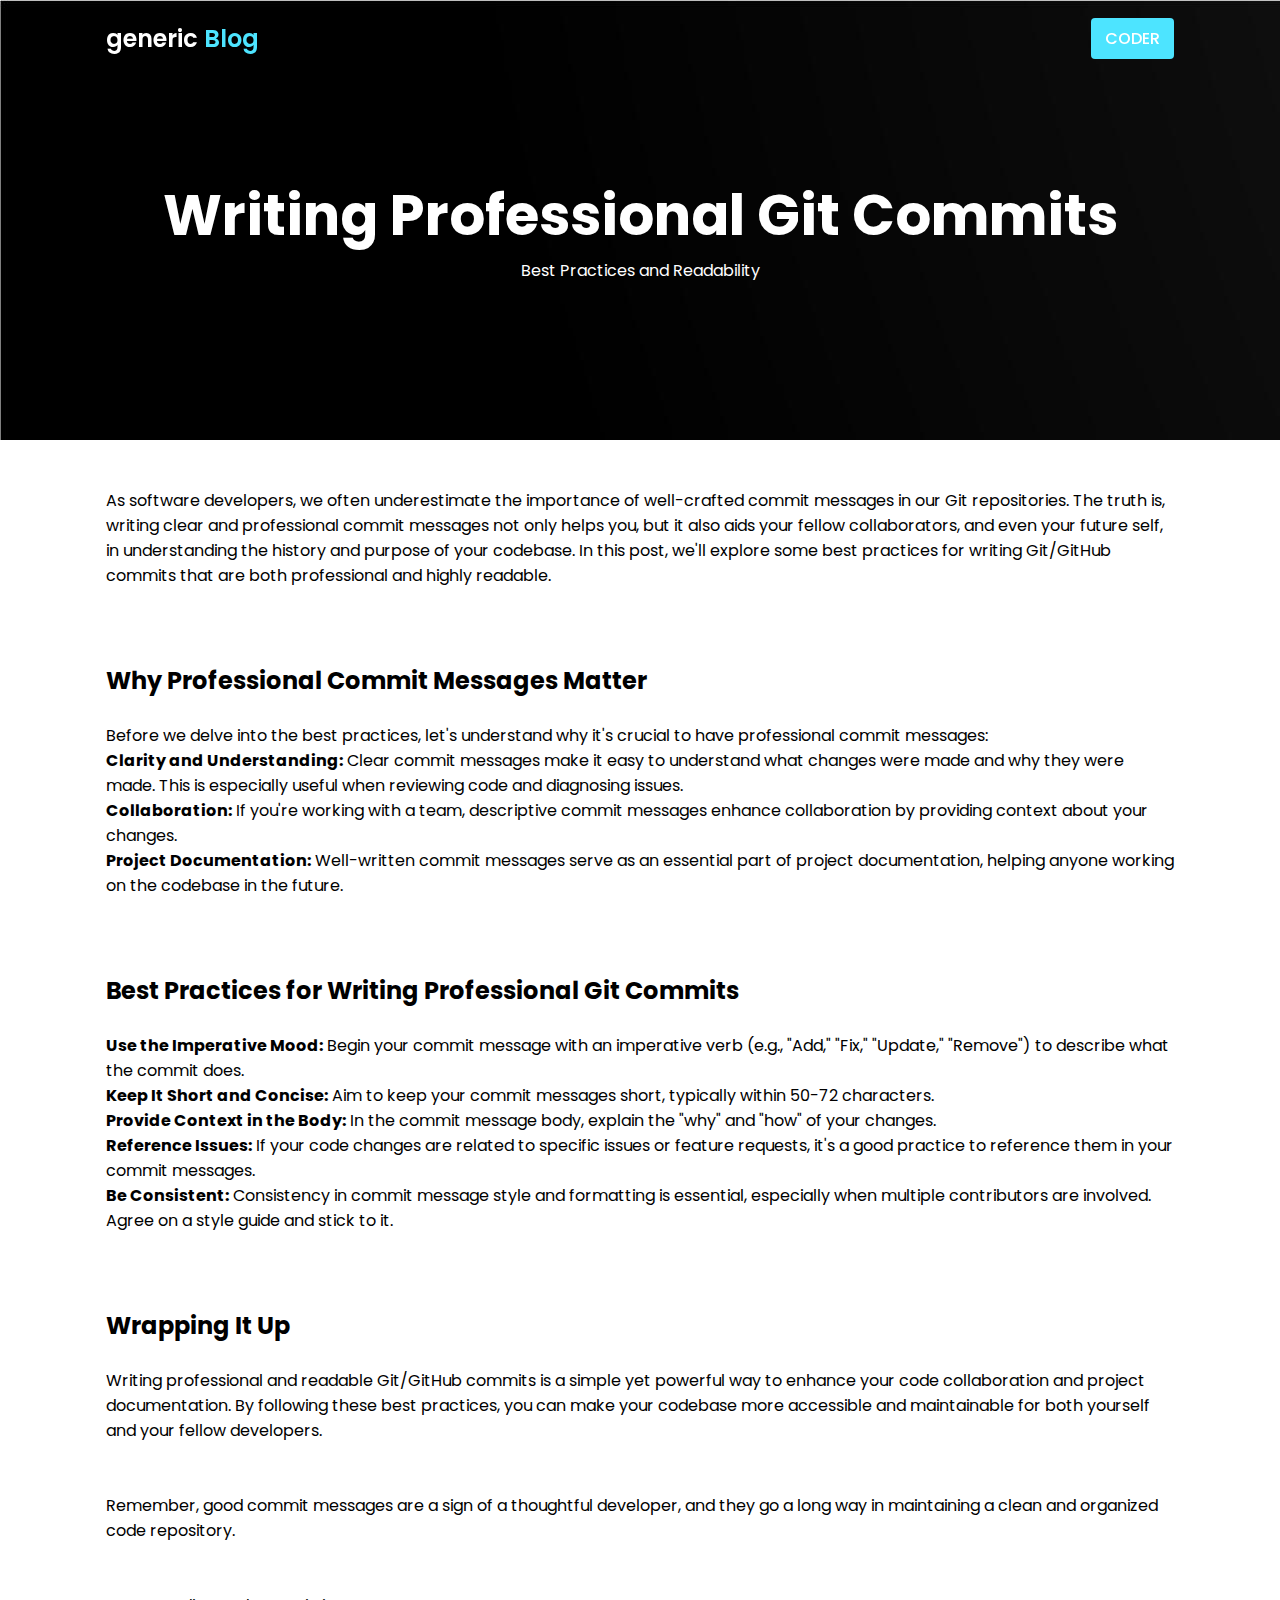
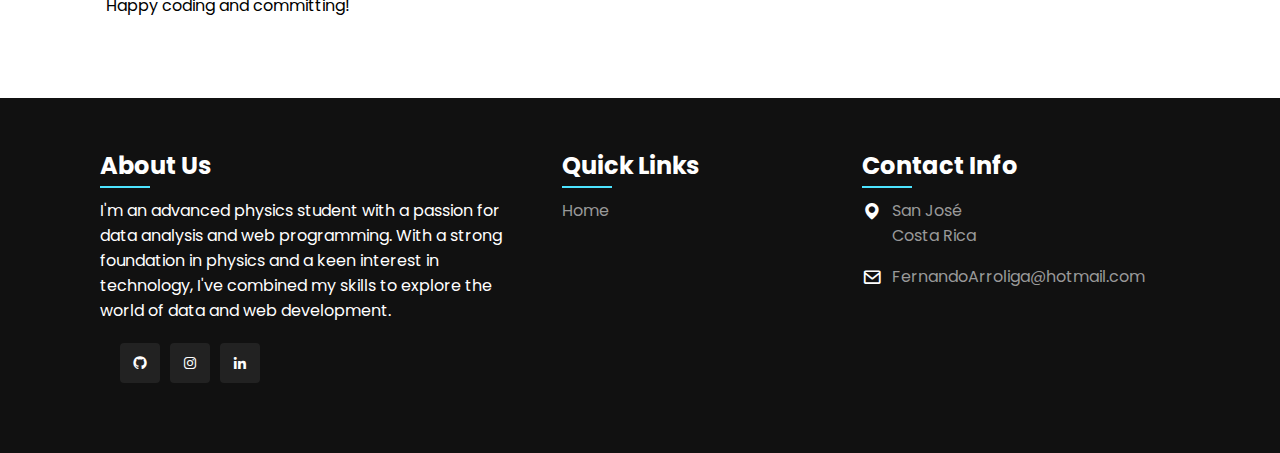
<file: posts/Programming/commits.html>
<!DOCTYPE html>
<html lang="en">

<head>
  <meta charset="UTF-8">
  <meta http-equiv="X-UA-Compatible" content="IE=edge">
  <meta name="viewport" content="width=device-width, initial-scale=1.0">
  <title>Writing Commits</title>
  <!-- Box-icon -->
  <link href='https://unpkg.com/boxicons@2.1.4/css/boxicons.min.css' rel='stylesheet'>
  <link rel="stylesheet" href="commits.css">
</head>

<body>

  <header>
    <div class="nav container">
      <a href="commits.html" class="logo">generic <span>Blog</span></a>
      <a href="#home" class="login">CODER</a>
    </div>
  </header>

  <section class="home" id="home">
    <div class="home-text container">
      <h2 class="home-title">Writing Professional Git Commits</h2>
      <span class="home-subtitle">Best Practices and Readability</span>
    </div>
  </section>

  <!-- Content Section -->
  <section class="about container" id="about">
    <div class="container">
      <!-- content -->
      <p>
        As software developers, we often underestimate the importance of well-crafted commit 
        messages in our Git repositories. The truth is, writing clear and professional commit 
        messages not only helps you, but it also aids your fellow collaborators, and even 
        your future self, in understanding the history and purpose of your codebase. 
        In this post, we'll explore some best practices for writing Git/GitHub commits that are 
        both professional and highly readable.
      </p>

      <br>
      <br>
      <br>

      <h2>Why Professional Commit Messages Matter</h2>
      <br>
      <p>
        Before we delve into the best practices, let's 
        understand why it's crucial to have professional commit messages:
        <br>
        <ul>
          <li><strong>Clarity and Understanding:</strong>  Clear commit messages make it easy to understand what changes were made and why they were made. This is especially useful when reviewing code and diagnosing issues.</li>
          <li><strong>Collaboration:</strong>  If you're working with a team, descriptive commit messages enhance collaboration by providing context about your changes.</li>
          <li><strong>Project Documentation:</strong>  Well-written commit messages serve as an essential part of project documentation, helping anyone working on the codebase in the future.</li>
        </ul>
      </p>

      <br>
      <br>
      <br>

      <h2>Best Practices for Writing Professional Git Commits</h2>
      <br>
      <p>
        <ul>
          <li><strong>Use the Imperative Mood:</strong> Begin your commit message with an imperative verb (e.g., "Add," "Fix," "Update," "Remove") to describe what the commit does.</li>
          <li><strong>Keep It Short and Concise:</strong> Aim to keep your commit messages short, typically within 50-72 characters.</li>
          <li><strong>Provide Context in the Body:</strong> In the commit message body, explain the "why" and "how" of your changes.</li>
          <li><strong>Reference Issues:</strong> If your code changes are related to specific issues or feature requests, it's a good practice to reference them in your commit messages.</li>
          <li><strong>Be Consistent:</strong> Consistency in commit message style and formatting is essential, especially when multiple contributors are involved. Agree on a style guide and stick to it.</li>
      </ul>  
      </p>

      <br>
      <br>
      <br>

      <h2>Wrapping It Up</h2>
      <br>
      <p>
        Writing professional and readable Git/GitHub commits is a simple yet powerful way to 
        enhance your code collaboration and project documentation. By following these best 
        practices, you can make your codebase more accessible and maintainable for both yourself 
        and your fellow developers.
      </p>

      <br>
      <br>

      <p>
        Remember, good commit messages are a sign of a thoughtful developer, and they go a 
        long way in maintaining a clean and organized code repository.
      </p>

      <br>
      <br>

      <p>
        Happy coding and committing!
      </p>

    </div>
  </section>


  <footer>
    <div class="footer-container">
      <div class="sec aboutus">
        <h2>About Us</h2>
        <p>
          I'm an advanced physics student with a passion for data analysis and web programming.
          With a strong foundation in physics and a keen interest in technology, I've
          combined my skills to explore the world of data and web development.
        </p>
        <ul class="sci">
          <li><a href="https://github.com/FernandoArroliga" target="_blank"><i class="bx bxl-github"></i></a>
          </li>
          <li><a href="https://www.instagram.com/devstoriess/#" target="_blank"><i class="bx bxl-instagram"></i></a>
          </li>
          <li><a href="https://www.linkedin.com/in/fernando-arroliga-460073284" target="_blank"><i
                class="bx bxl-linkedin"></i></a></li>
        </ul>
      </div>
      <div class="sec quicklinks">
        <h2>Quick Links</h2>
        <ul>
          <li><a href="#home">Home</a></li>
        </ul>
      </div>
      <div class="sec contactBx">
        <h2>Contact Info</h2>
        <ul class="info">
          <li>
            <span><i class='bx bxs-map'></i></span>
            <span>San José <br> Costa Rica</span>
          </li>
          <li>
            <span><i class='bx bx-envelope'></i></span>
            <p><a href="#" class="email">FernandoArroliga@hotmail.com</a></p>
          </li>
        </ul>
      </div>
    </div>
  </footer>

  <script src="https://cdnjs.cloudflare.com/ajax/libs/jquery/3.6.1/jquery.min.js"
    integrity="sha512-aVKKRRi/Q/YV+4mjoKBsE4x3H+BkegoM/em46NNlCqNTmUYADjBbeNefNxYV7giUp0VxICtqdrbqU7iVaeZNXA=="
    crossorigin="anonymous" referrerpolicy="no-referrer"></script>
  <script>

    let header = document.querySelector("header");

    window.addEventListener("scroll", () => {
      header.classList.toggle("shadow", window.scrollY > 0)
    })

  </script>
</body>

</html>
</file>
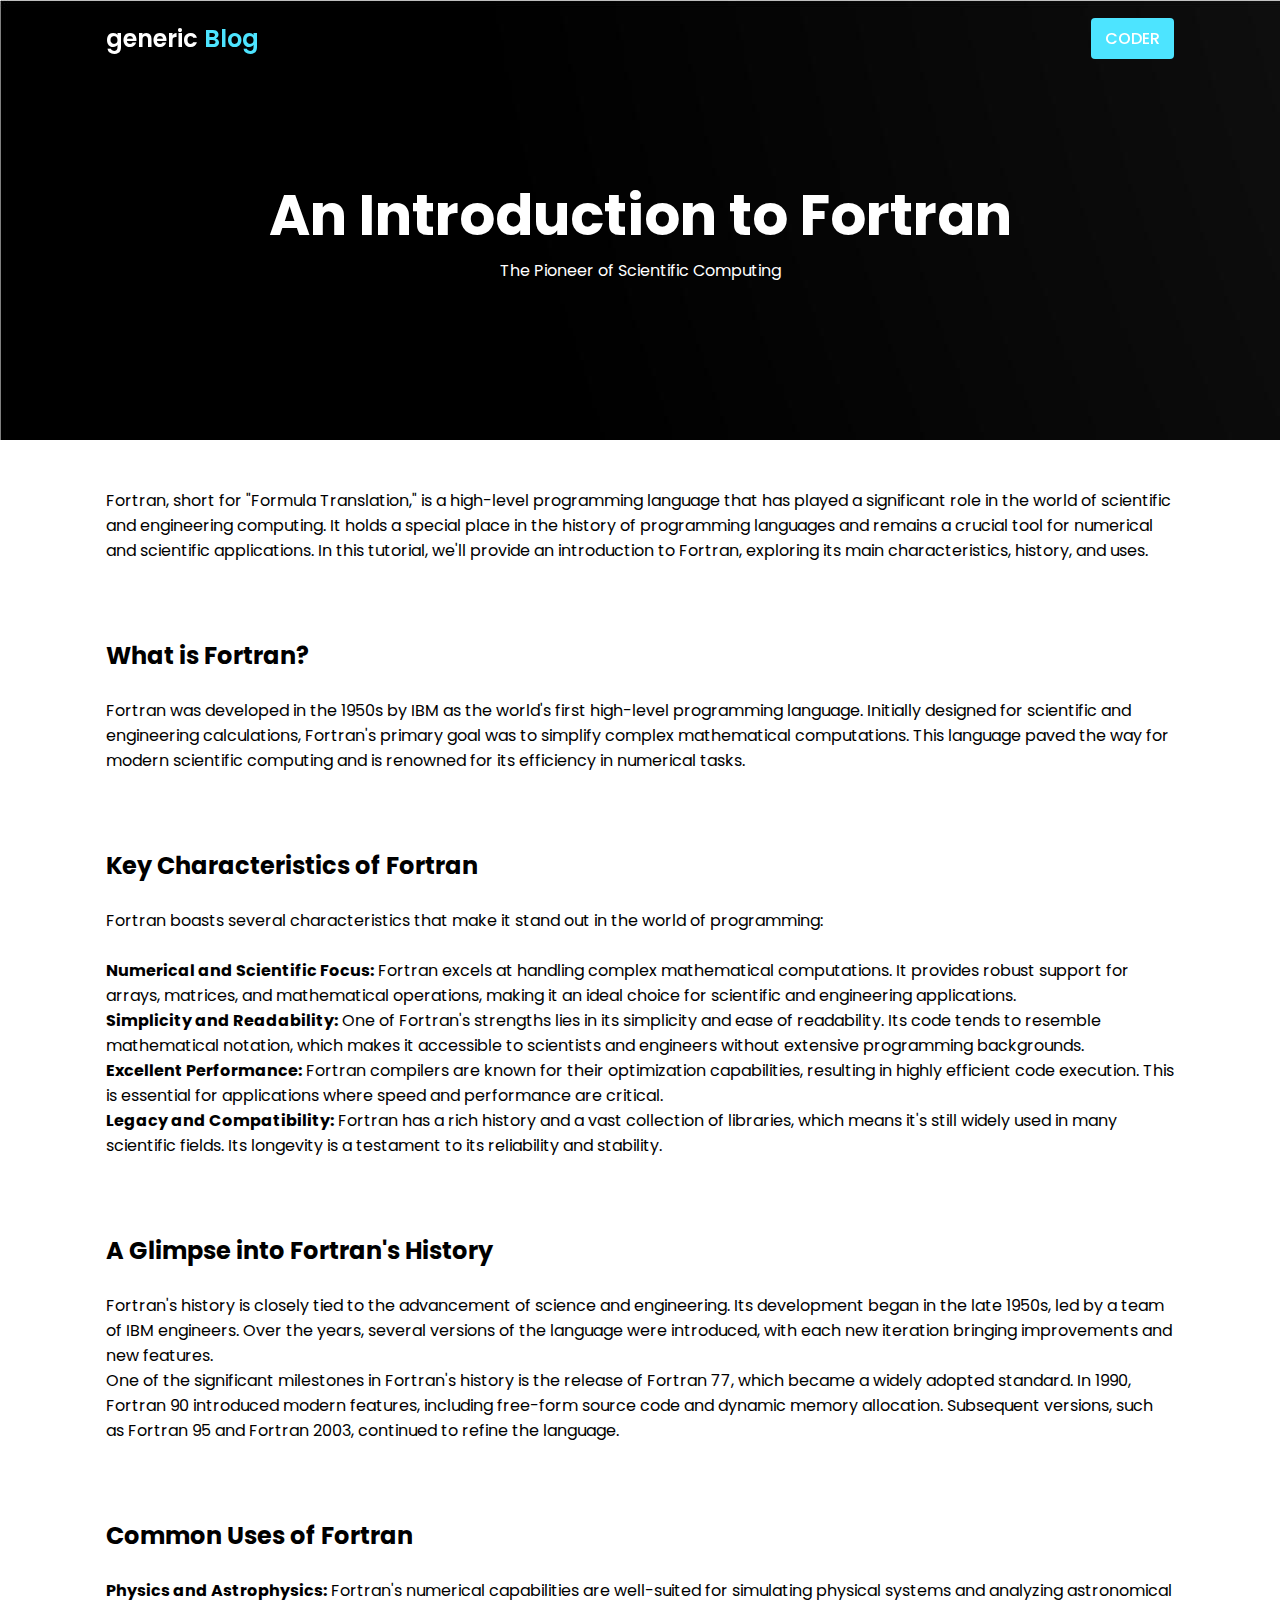
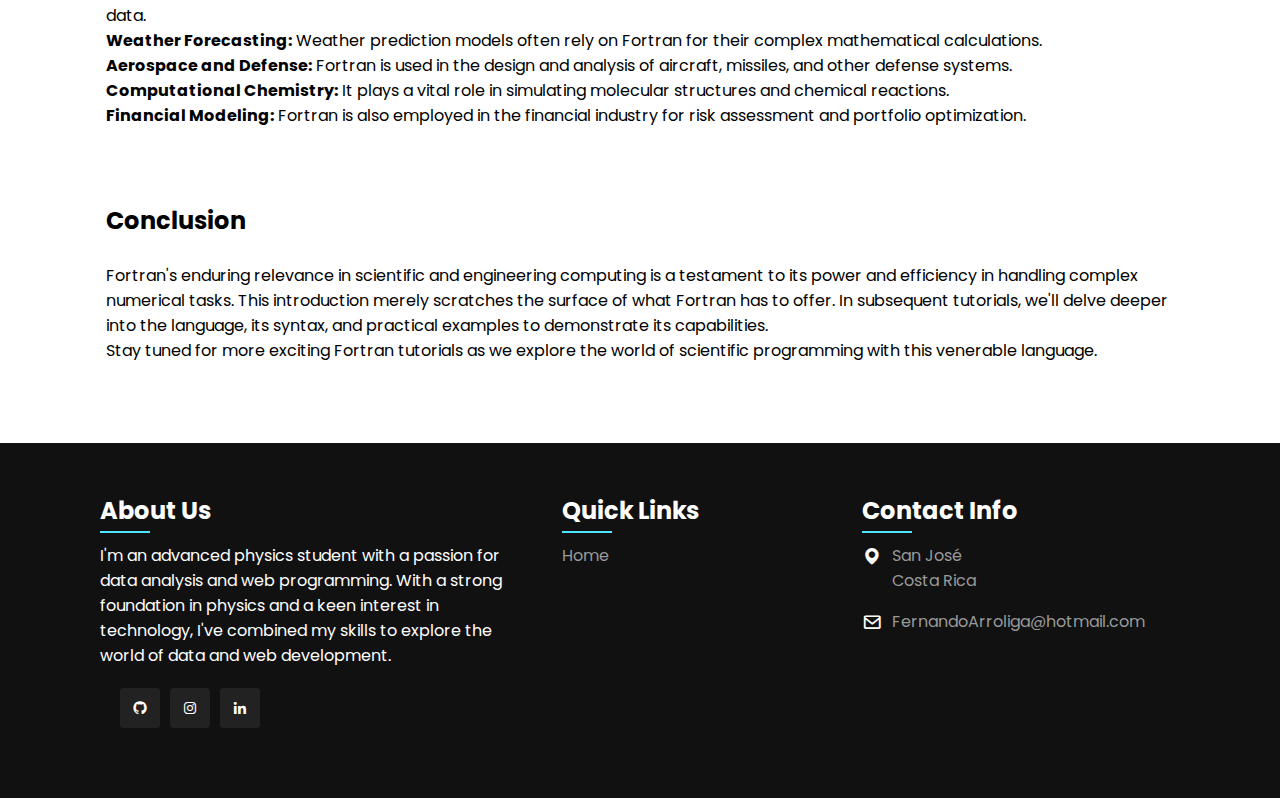
<file: posts/Programming/fortran_intro.html>
<!DOCTYPE html>
<html lang="en">

<head>

  <!-- Meta Information -->
  <meta charset="UTF-8">
  <meta http-equiv="X-UA-Compatible" content="IE=edge">
  <meta name="viewport" content="width=device-width, initial-scale=1.0">

  <!-- Title of the Page -->
  <title>Fortran Introduction</title>

  <!-- Box-icon -->
  <link href='https://unpkg.com/boxicons@2.1.4/css/boxicons.min.css' rel='stylesheet'>
  
  <!-- Css Styles Link -->
  <link rel="stylesheet" href="fortran_intro.css">

</head>

<body>

  <header>
    <div class="nav container">
      <a href="fortran_intro.html" class="logo">generic <span>Blog</span></a>
      <a href="#home" class="login">CODER</a>
    </div>
  </header>

  <section class="home" id="home">
    <div class="home-text container">
      <h2 class="home-title">An Introduction to Fortran</h2>
      <span class="home-subtitle">The Pioneer of Scientific Computing</span>
    </div>
  </section>

  <!-- Post Content -->
  <section class="about container" id="about">
    <div class="container">
      <!-- content -->
      <p>
        Fortran, short for "Formula Translation," is a high-level programming language 
        that has played a significant role in the world of scientific and engineering computing. 
        It holds a special place in the history of programming languages and remains a crucial 
        tool for numerical and scientific applications. In this tutorial, we'll provide an 
        introduction to Fortran, exploring its main characteristics, history, and uses.
      </p>

      <br>
      <br>
      <br>

      <h2>What is Fortran?</h2>
      <br>
      <p>
        Fortran was developed in the 1950s by IBM as the world's first high-level 
        programming language. Initially designed for scientific and engineering 
        calculations, Fortran's primary goal was to simplify complex mathematical computations. 
        This language paved the way for modern scientific computing and is renowned for 
        its efficiency in numerical tasks.
      </p>

      <br>
      <br>
      <br>

      <h2>Key Characteristics of Fortran</h2>
      <br>
      <p>
        Fortran boasts several characteristics that make it stand out in the world of programming:
      </p>
      <br>
      <p>
        <ul>
          <li><strong>Numerical and Scientific Focus:</strong> Fortran excels at handling complex mathematical computations. It provides robust support for arrays, matrices, and mathematical operations, making it an ideal choice for scientific and engineering applications.</li>
          <li><strong>Simplicity and Readability:</strong> One of Fortran's strengths lies in its simplicity and ease of readability. Its code tends to resemble mathematical notation, which makes it accessible to scientists and engineers without extensive programming backgrounds.</li>
          <li><strong>Excellent Performance:</strong> Fortran compilers are known for their optimization capabilities, resulting in highly efficient code execution. This is essential for applications where speed and performance are critical.</li>
          <li><strong>Legacy and Compatibility:</strong> Fortran has a rich history and a vast collection of libraries, which means it's still widely used in many scientific fields. Its longevity is a testament to its reliability and stability.</li>
        </ul>
  
      </p>

      <br>
      <br>
      <br>

      <h2>A Glimpse into Fortran's History</h2>
      <br>
      <p>
        Fortran's history is closely tied to the advancement of science and engineering. 
        Its development began in the late 1950s, led by a team of IBM engineers. Over the 
        years, several versions of the language were introduced, with each new iteration 
        bringing improvements and new features.
      </p>
      <p>
        One of the significant milestones in Fortran's history is the release of Fortran 77, which 
        became a widely adopted standard. In 1990, Fortran 90 introduced modern features, including 
        free-form source code and dynamic memory allocation. Subsequent versions, such as Fortran 
        95 and Fortran 2003, continued to refine the language.
      </p>

      <br>
      <br>
      <br>

      <h2>Common Uses of Fortran</h2>
      <br>
      <p>
        <ul>
          <li><strong>Physics and Astrophysics:</strong> Fortran's numerical capabilities are well-suited for simulating physical systems and analyzing astronomical data.</li>
          <li><strong>Weather Forecasting:</strong> Weather prediction models often rely on Fortran for their complex mathematical calculations.</li>
          <li><strong>Aerospace and Defense:</strong> Fortran is used in the design and analysis of aircraft, missiles, and other defense systems.</li>
          <li><strong>Computational Chemistry:</strong> It plays a vital role in simulating molecular structures and chemical reactions.</li>
          <li><strong>Financial Modeling:</strong> Fortran is also employed in the financial industry for risk assessment and portfolio optimization.</li>
        </ul>
      </p>

      <br>
      <br>
      <br>

      
      <h2>Conclusion</h2>
      <br>
      <p>
        Fortran's enduring relevance in scientific and engineering computing is a testament 
        to its power and efficiency in handling complex numerical tasks. This introduction merely 
        scratches the surface of what Fortran has to offer. In subsequent tutorials, we'll delve 
        deeper into the language, its syntax, and practical examples to demonstrate its capabilities.
      </p>
      <p>
        Stay tuned for more exciting Fortran tutorials as we explore the world of scientific 
        programming with this venerable language.
      </p>
      
    </div>
  </section>


  <footer>
    <div class="footer-container">
      <div class="sec aboutus">
        <h2>About Us</h2>
        <p>
          I'm an advanced physics student with a passion for data analysis and web programming.
          With a strong foundation in physics and a keen interest in technology, I've
          combined my skills to explore the world of data and web development.
        </p>
        <ul class="sci">
          <li><a href="https://github.com/FernandoArroliga" target="_blank"><i class="bx bxl-github"></i></a>
          </li>
          <li><a href="https://www.instagram.com/devstoriess/#" target="_blank"><i class="bx bxl-instagram"></i></a>
          </li>
          <li><a href="https://www.linkedin.com/in/fernando-arroliga-460073284" target="_blank"><i
                class="bx bxl-linkedin"></i></a></li>
        </ul>
      </div>
      <div class="sec quicklinks">
        <h2>Quick Links</h2>
        <ul>
          <li><a href="#home">Home</a></li>
        </ul>
      </div>
      <div class="sec contactBx">
        <h2>Contact Info</h2>
        <ul class="info">
          <li>
            <span><i class='bx bxs-map'></i></span>
            <span>San José <br> Costa Rica</span>
          </li>
          <li>
            <span><i class='bx bx-envelope'></i></span>
            <p><a href="#" class="email">FernandoArroliga@hotmail.com</a></p>
          </li>
        </ul>
      </div>
    </div>
  </footer>

  <script src="https://cdnjs.cloudflare.com/ajax/libs/jquery/3.6.1/jquery.min.js"
    integrity="sha512-aVKKRRi/Q/YV+4mjoKBsE4x3H+BkegoM/em46NNlCqNTmUYADjBbeNefNxYV7giUp0VxICtqdrbqU7iVaeZNXA=="
    crossorigin="anonymous" referrerpolicy="no-referrer"></script>
  <script>

    let header = document.querySelector("header");

    window.addEventListener("scroll", () => {
      header.classList.toggle("shadow", window.scrollY > 0)
    })

  </script>
</body>

</html>
</file>
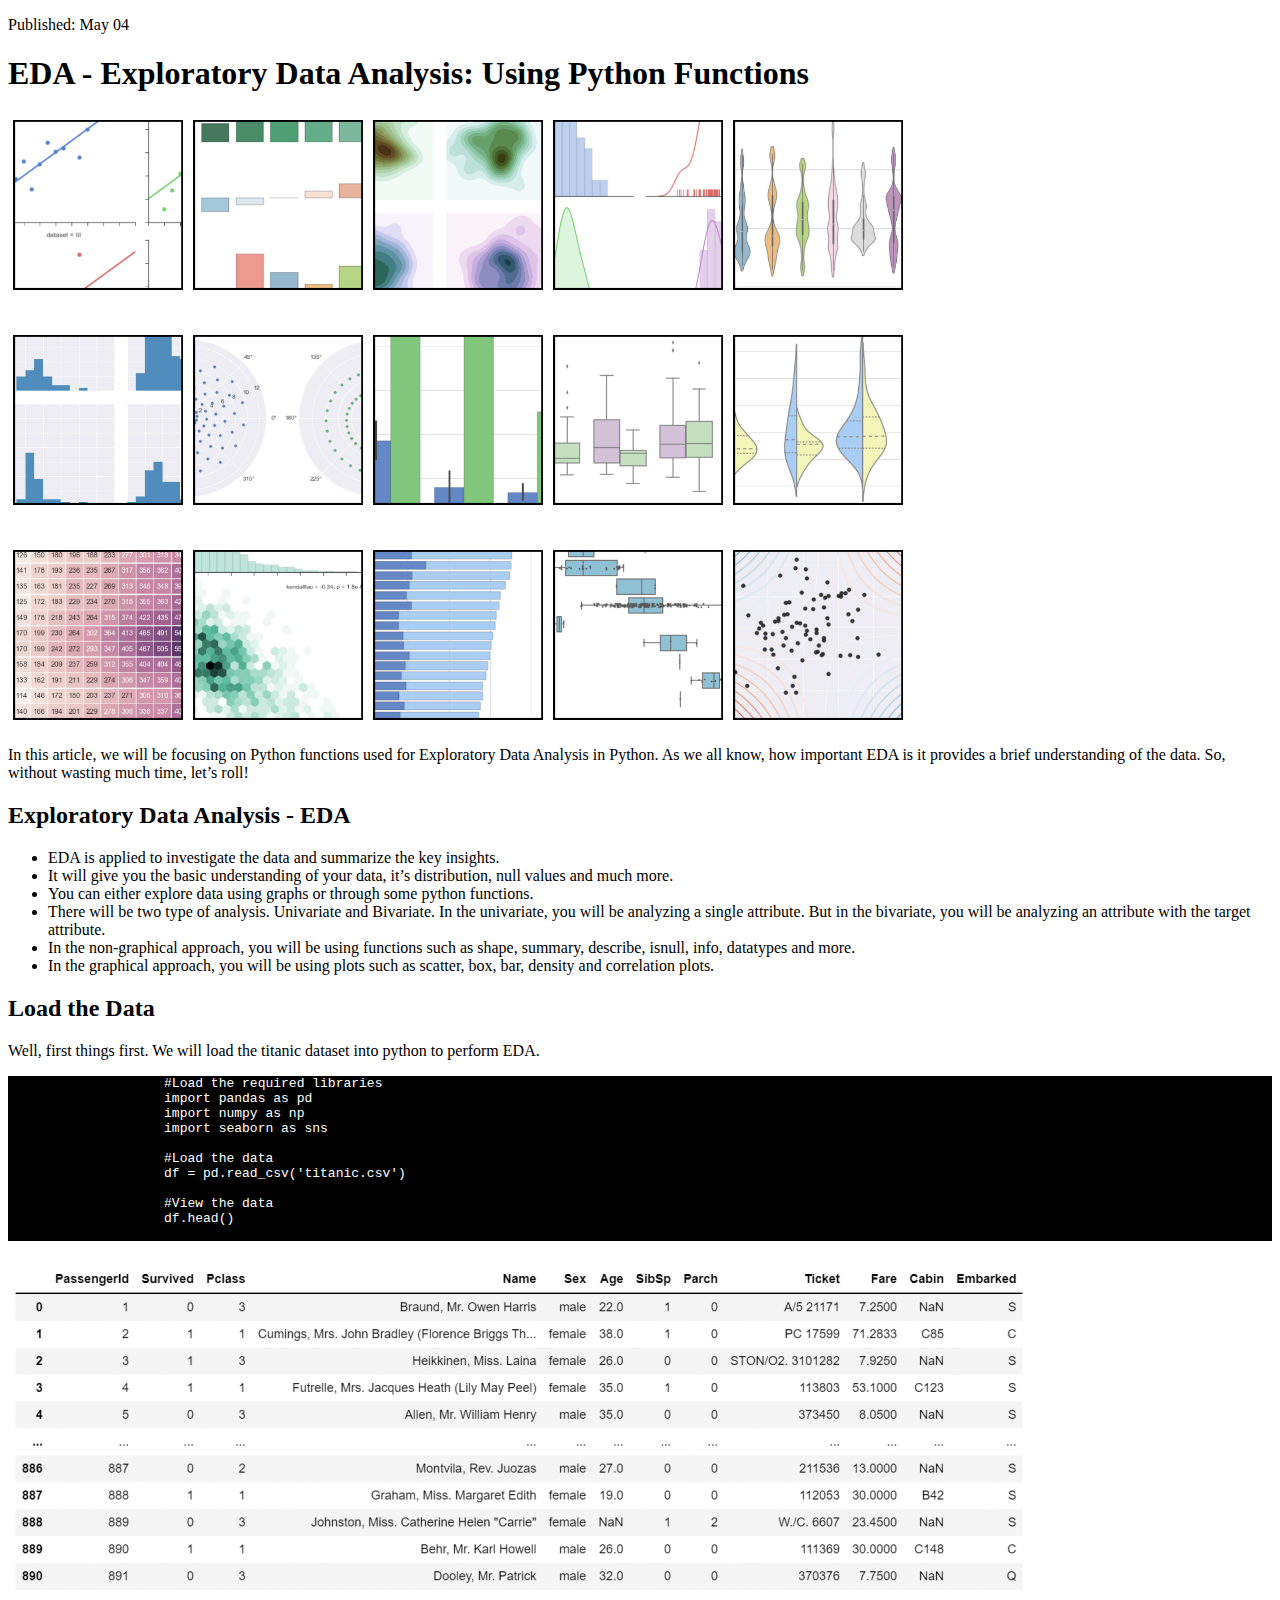
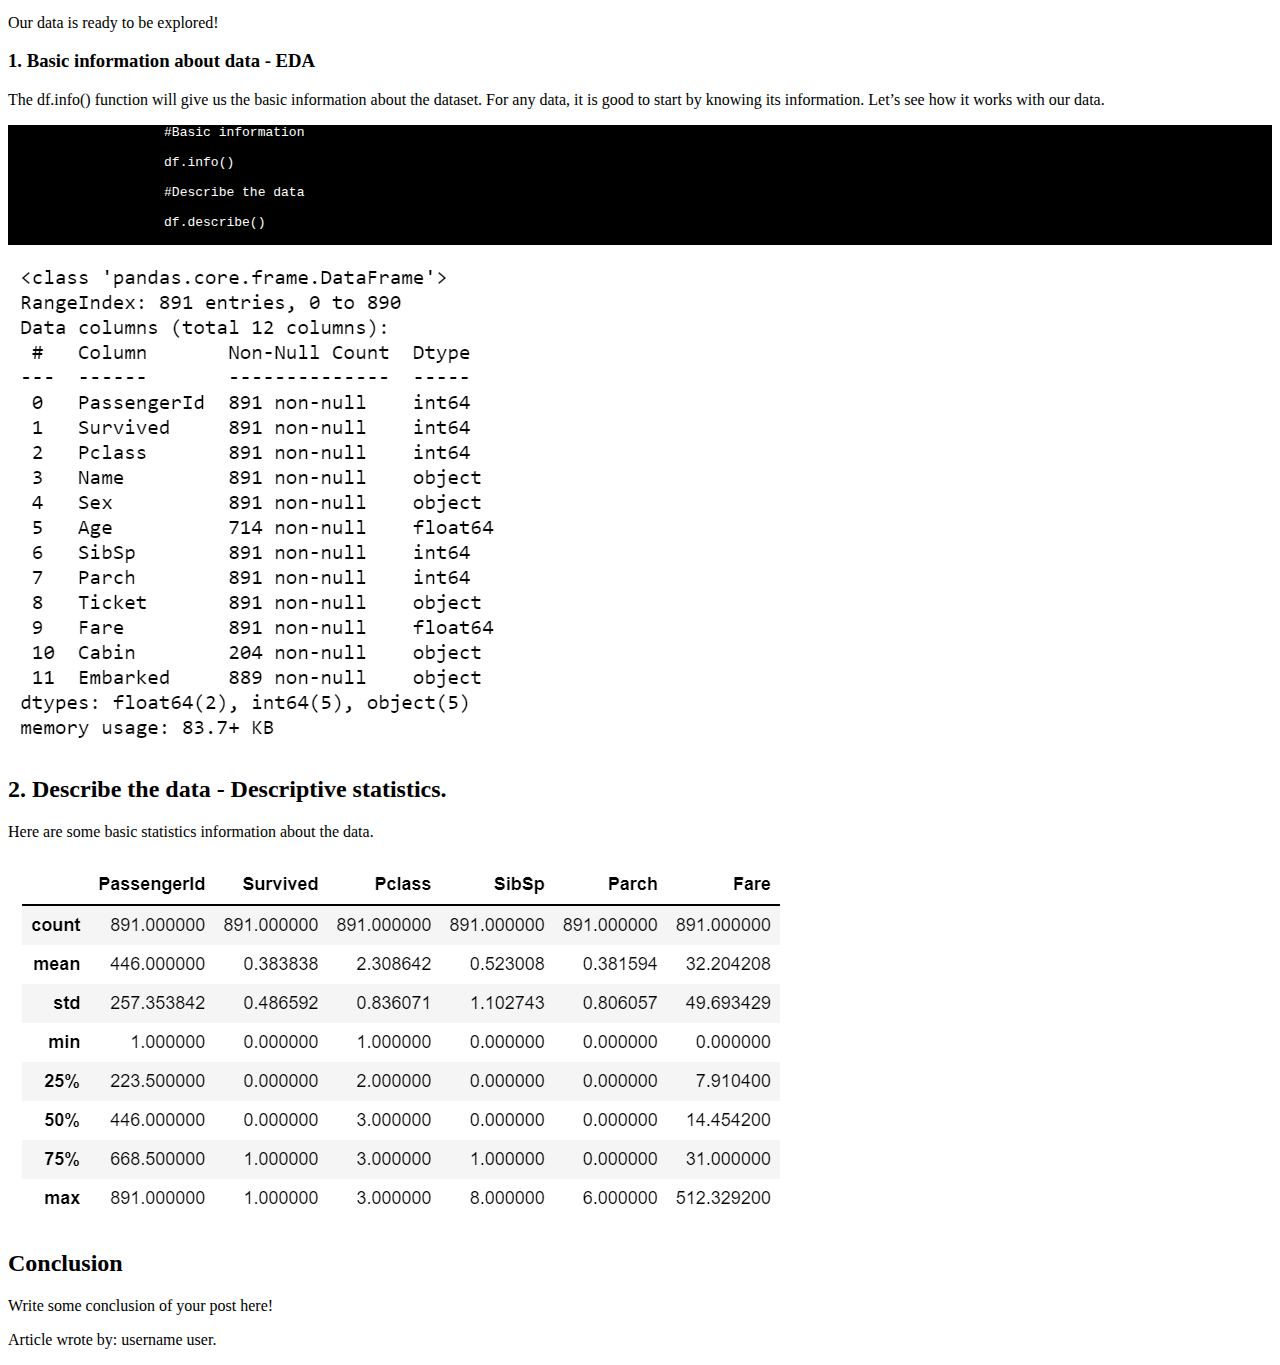
<file: src/posts/post_example02.html>
<!-- This is a template for a blog post -->

<!doctype html>
<html lang="en">

<head>
    <!-- Meta Information -->
    <meta charset="utf-8">
    <meta name="viewport" content="width=device-width, initial-scale=1">

    <!-- Bootstrap CSS -->
    <link href="https://cdn.jsdelivr.net/npm/bootstrap@5.0.2/dist/css/bootstrap.min.css" rel="stylesheet"
        integrity="sha384-EVSTQN3/azprG1Anm3QDgpJLIm9Nao0Yz1ztcQTwFspd3yD65VohhpuuCOmLASjC" crossorigin="anonymous">

    <!-- Title of the Page -->
    <title>EDA with Python Functions</title>

    <!-- Author: Fernando Arróliga -->
    <!-- Day of Creation: March 12, 2023 -->

    <!-- Css Styles -->

</head>

<body>

    <!-- Main Content -->
    <div class="container my-5">

        <!-- Day of Published -->
        <p>Published: May 04</p>

        <!-- Title of the Post -->
        <div class="container-fluid py-3">
            <h1>EDA - Exploratory Data Analysis: Using Python Functions</h1>
        </div>

        <!-- Main Image -->
        <div class="container-fluid">
            <img src="../images/EDA_python.png" alt="EDA Python" class="img-fluid">
        </div>

        <!-- Sumary -->
        <div class="container py-3">
            <p class="justify-content">
                In this article, we will be focusing on Python functions used for
                Exploratory Data Analysis in Python. As we all know, how important
                EDA is it provides a brief understanding of the data. So, without
                wasting much time, let’s roll!
        </div>

        <!-- Some Content Here -->
        <div class="container py-3">
            <h2>Exploratory Data Analysis - EDA</h2>

            <p class="justify-content">
            <ul>
                <li>EDA is applied to investigate the data and summarize the key insights.</li>
                <li>
                    It will give you the basic understanding of your data, it’s distribution, null values and much more.
                </li>
                <li>
                    You can either explore data using graphs or through some python functions.
                </li>
                <li>
                    There will be two type of analysis. Univariate and Bivariate. In the
                    univariate, you will be analyzing a single attribute. But in
                    the bivariate, you will be analyzing an attribute with the target attribute.
                </li>
                <li>
                    In the non-graphical approach, you will be using functions such as shape,
                    summary, describe, isnull, info, datatypes and more.
                </li>
                <li>
                    In the graphical approach, you will be using plots such as scatter,
                    box, bar, density and correlation plots.
                </li>
            </ul>
            </p>
        </div>

        <!-- Some Content Here -->
        <div class="container">
            <h2 class="justify-content">Load the Data</h2>

            <p>
                Well, first things first. We will load the titanic dataset into python to perform EDA.
            </p>

            <div class="container-fluid pt-5" style="background: black; color: #fff;">
                <pre>
                    #Load the required libraries
                    import pandas as pd
                    import numpy as np
                    import seaborn as sns

                    #Load the data
                    df = pd.read_csv('titanic.csv')

                    #View the data
                    df.head()
                </pre>
            </div>

            <img src="../images/python_code.png" alt="python code" class="img-fluid">
            <p class="justify-content pt-3">Our data is ready to be explored!</p>

        </div>

        <!-- Some Content Here -->
        <div class="container py-5">

            <h3 class="justify-content">1. Basic information about data - EDA</h3>
            <p class="justify-content pt-3">
                The df.info() function will give us the basic information about the 
                dataset. For any data, it is good to start by knowing its information. 
                Let’s see how it works with our data.
            </p>
            <!-- Python Code -->
            <div class="container-fluid pt-5" style="background: black; color: #fff;">
                <pre>
                    #Basic information

                    df.info()

                    #Describe the data

                    df.describe()
                </pre>
            </div>
            <!-- Image -->
            <div class="container">
                <div class="row">
                    <div class="col-2"></div>
                    <div class="col-8">
                        <img src="../images/EDA_info.png" alt="EDA info" class="img-fluid">
                    </div>
                    <div class="col-2"></div>
                </div>
            </div>

        </div>

        <!-- Some Content Here -->
        <div class="container py-5">

            <h2 class="justify-content pt-3">
               2. Describe the data - Descriptive statistics.
            </h2>
            <p class="justify-content pt-3">
                Here are some basic statistics information about the data.
            </p>
            <!-- Image -->
            <div class="container pt-2">
                <img src="../images/describe_data.png" alt="describe data using python" class="img-fluid">
            </div>

        </div>

        <!-- Conclusion -->
        <div class="container justify-content py-5">

            <h2 class="pt-2">Conclusion</h2>

            <p>
                Write some conclusion of your post here!
            </p>

        </div>

    </div>

    <!-- Footer Section -->
    <footer>
        <div class="container-fluid">
            <p>
                Article wrote by: username user.
            </p>
        </div>
    </footer>

    <!-- Bootstrap Bundle with Popper -->
    <script src="https://cdn.jsdelivr.net/npm/bootstrap@5.0.2/dist/js/bootstrap.bundle.min.js"
        integrity="sha384-MrcW6ZMFYlzcLA8Nl+NtUVF0sA7MsXsP1UyJoMp4YLEuNSfAP+JcXn/tWtIaxVXM"
        crossorigin="anonymous"></script>

</body>

</html>
</file>
<file: posts/Programming/commits.css>
/* Importing Google Fonts */
@import url('https://fonts.googleapis.com/css2?family=Lora&family=Montserrat&family=Open+Sans:wght@800&family=Playfair+Display:wght@500;600;700;800;900&family=Poppins:ital,wght@0,100;0,200;0,400;0,500;0,600;0,700;1,200;1,300;1,400;1,500;1,700&family=Quicksand:wght@400;500;600;700&display=swap');

* {
    font-family: 'Poppins', sans-serif;
    margin: 0;
    padding: 0;
    scroll-behavior: smooth;
    scroll-padding-top: 2rem;
    box-sizing: border-box;
}

/* root values */
:root {
    --container-color: #1a1e21;
    --second-color: rgba(77, 228, 255);
    --text-color: #172317;
    --bg-color: #fff;
}

::selection {
    color: var(--bg-color);
    background: var(--second-color);
}

a {
    text-decoration: none;
}

li {
    list-style: none;
}

img {
    width: 100%;
}

section {
    padding: 3rem 0 2rem;
}

.container {
    max-width: 1068px;
    margin: auto;
    width: 100%;
}

a {
    color: #fff;
}

/* Header */
header {
    position: fixed;
    top: 0;
    left: 0;
    width: 100%;
    z-index: 200;
}

header.shadow {
    background: var(--bg-color);
    box-shadow: 0 1px 4px hsl(0 4% 14% / 10%);
    transition: .5s;
}

header.shadow .logo {
    color: var(--text-color);
}

.nav {
    display: flex;
    align-items: center;
    justify-content: space-between;
    padding: 18px 0;
}

.logo {
    font-size: 1.5rem;
    font-weight: 600;
    color: var(--bg-color);
}

.logo span {
    color: var(--second-color);
}

.login {
    padding: 8px 14px;
    text-transform: uppercase;
    font-weight: 500;
    border-radius: 4px;
    background: var(--second-color);
    color: var(--bg-color);
}

.login:hover {
    background: hsl(199, 98%, 56%);
    transition: .5s;
}

.home {
    width: 100%;
    min-height: 440px;
    background: url("post03.jpg");
    display: grid;
    justify-content: center;
    align-items: center;
}

.home-text {
    color: var(--bg-color);
    text-align: center;
}

.home-title {
    font-size: 3.5rem;
}

.home-subtitle {
    font-size: 1rem;
    font-weight: 400;
}



/*
.about {
    position: relative;
    width: 100%;
    display: flex !important;
    justify-content: center;
    align-items: center;
}

.about .contentBx {
    max-width: 50%;
    width: 50%;
    text-align: left;
    padding-right: 40px;
}

.titleText {
    font-weight: 600;
    color: #111;
    font-size: 2rem;
    margin-bottom: 10px;
}

.title-text {
    color: #111;
    font-size: 1em;
}
*/

/* Footer */

footer {
    position: relative;
    width: 100%;
    height: auto;
    padding: 50px 100px;
    margin-top: 3rem;
    background: #111;
    display: flex;
    font-family: sans-serif;
    justify-content: space-between;
}

.footer-container {
    display: flex;
    justify-content: space-between;
    flex-wrap: wrap;
    flex-direction: row;
}

.footer-container .sec {
    margin-right: 30px;
}

.footer-container .sec.aboutus {
    width: 40%;
}

.footer-container h2 {
    position: relative;
    color: #fff;
    margin-bottom: 15px;
}

.footer-container h2::before {
    content: '';
    position: absolute;
    bottom: -5px;
    left: 0;
    width: 50px;
    height: 2px;
    background: rgb(77, 228, 255);
}

footer p {
    color: #fff;
}

.sci {
    margin: 20px;
    display: flex;
}

.sci li {
    list-style: none;
}

.sci li a {
    display: inline-block;
    width: 40px;
    height: 40px;
    background: #222;
    display: flex;
    justify-content: center;
    align-items: center;
    margin-right: 10px;
    text-decoration: none;
    border-radius: 4px;
    transition: .5s;
}

.sci li a:hover {
    background: rgb(77, 228, 255);
}

.sci i a .bx {
    color: #fff;
    font-size: 20px;
}

.quicklinks {
    position: relative;
    width: 25%;
}

.quicklinks ul li {
    list-style: none;
}

.quicklinks ul li a {
    color: #999;
    text-decoration: none;
    margin-bottom: 10px;
    display: inline-block;
    transition: .3s;
}

.quicklinks ul li a:hover {
    color: #fff;
}

.footer-container .contactBx {
    width: calc(35% - 60px);
    margin-right: 0 !important;
}

.contactBx .info {
    position: relative;
}

.contactBx .info li {
    display: flex !important;
    margin-bottom: 16px;
}

.contactBx .info li span:nth-child(1) {
    color: #fff;
    font-size: 20px;
    margin-right: 10px;
}

.contactBx .info li span {
    color: #999;
}

.contactBx .info li a {
    color: #999;
    text-decoration: none;
    transition: .5s;
}

.contactBx .info li a:hover {
    color: #fff;
}

/* Media Queries for Responsive Design */

@media (max-width: 1060px) {
    .container {
        margin: 0 auto;
        width: 95%;
    }

    .home-text {
        width: 100%
    }
}

@media (max-width: 768px) {
    .nav {
        padding: 10px 0;
    }

    section {
        padding: 2rem 0 !important;
    }

    .header-content {
        margin-top: 3rem !important;
    }

    .home {
        min-height: 380px;
    }

    .home-title {
        font-size: 3rem;
    }

    .header-title {
        font-size: 2rem;
    }

    .header-img {
        height: 370px;
    }

    .about {
        flex-direction: column;
    }

    .about .contentBx {
        min-width: 100%;
        width: 100%;
        text-align: center;
        padding-right: 0px;
    }

    .about .contentBx,
    .about .imgBx {
        min-width: 100%;
        width: 100%;
        padding-right: 0px;
        text-align: center;
    }

    .about .imgBx {
        min-height: 250px;
    }

    .btn2 {
        margin-bottom: 30px;
    }

    .post-header {
        height: 435px;
    }

    .post-header {
        margin-top: 9rem !important;
    }
}

@media (max-width: 570px) {
    .post-header {
        height: 390px;
    }

    .header-title {
        width: 100%;
    }

    .header-img {
        height: 340px;
    }
}

@media (max-width: 418px) {
    .home-title {
        font-size: 2rem;
    }

    .home-subtitle {
        font-size: 0.9rem;
    }

    .home {
        min-height: 300px;
    }

    .post-box {
        padding: 10px;
    }

    .header-title {
        font-size: 1.4rem;
    }

    .header-img {
        height: 240px;
    }

    .post-header {
        height: 335px;
    }

    .header-img {
        height: 340px;
    }
}

/* Footer Media Query */
@media (max-width: 991px) {
    footer {
        padding: 40px;
        font-size: 20px;
    }

    footer .footer-container {
        flex-direction: column;
    }

    footer .footer-container .sec {
        margin-right: 0;
        margin-bottom: 40px;
    }

    footer .footer-container .sec.aboutus {
        width: 100% !important;
    }

    footer .footer-container .quicklinks {
        width: 100%;
    }

    footer .footer-container .contactBx {
        width: 100%;
    }
}


@media (max-width: 417px) {
    footer .email {
        font-size: 12px;
    }

}
</file>
<file: posts/Programming/fortran_intro.css>
/* Importing Google Fonts */
@import url('https://fonts.googleapis.com/css2?family=Lora&family=Montserrat&family=Open+Sans:wght@800&family=Playfair+Display:wght@500;600;700;800;900&family=Poppins:ital,wght@0,100;0,200;0,400;0,500;0,600;0,700;1,200;1,300;1,400;1,500;1,700&family=Quicksand:wght@400;500;600;700&display=swap');

* {
    font-family: 'Poppins', sans-serif;
    margin: 0;
    padding: 0;
    scroll-behavior: smooth;
    scroll-padding-top: 2rem;
    box-sizing: border-box;
}

/* root values */
:root {
    --container-color: #1a1e21;
    --second-color: rgba(77, 228, 255);
    --text-color: #172317;
    --bg-color: #fff;
}

::selection {
    color: var(--bg-color);
    background: var(--second-color);
}

a {
    text-decoration: none;
}

li {
    list-style: none;
}

img {
    width: 100%;
}

section {
    padding: 3rem 0 2rem;
}

.container {
    max-width: 1068px;
    margin: auto;
    width: 100%;
}

a {
    color: #fff;
}

/* Header */
header {
    position: fixed;
    top: 0;
    left: 0;
    width: 100%;
    z-index: 200;
}

header.shadow {
    background: var(--bg-color);
    box-shadow: 0 1px 4px hsl(0 4% 14% / 10%);
    transition: .5s;
}

header.shadow .logo {
    color: var(--text-color);
}

.nav {
    display: flex;
    align-items: center;
    justify-content: space-between;
    padding: 18px 0;
}

.logo {
    font-size: 1.5rem;
    font-weight: 600;
    color: var(--bg-color);
}

.logo span {
    color: var(--second-color);
}

.login {
    padding: 8px 14px;
    text-transform: uppercase;
    font-weight: 500;
    border-radius: 4px;
    background: var(--second-color);
    color: var(--bg-color);
}

.login:hover {
    background: hsl(199, 98%, 56%);
    transition: .5s;
}

.home {
    width: 100%;
    min-height: 440px;
    background: url("post03.jpg");
    display: grid;
    justify-content: center;
    align-items: center;
}

.home-text {
    color: var(--bg-color);
    text-align: center;
}

.home-title {
    font-size: 3.5rem;
}

.home-subtitle {
    font-size: 1rem;
    font-weight: 400;
}

.about {
    position: relative;
    width: 100%;
    display: flex !important;
    justify-content: center;
    align-items: center;
}

.about .contentBx {
    max-width: 50%;
    width: 50%;
    text-align: left;
    padding-right: 40px;
}

.titleText {
    font-weight: 600;
    color: #111;
    font-size: 2rem;
    margin-bottom: 10px;
}

.title-text {
    color: #111;
    font-size: 1em;
}

/* Footer */

footer {
    position: relative;
    width: 100%;
    height: auto;
    padding: 50px 100px;
    margin-top: 3rem;
    background: #111;
    display: flex;
    font-family: sans-serif;
    justify-content: space-between;
}

.footer-container {
    display: flex;
    justify-content: space-between;
    flex-wrap: wrap;
    flex-direction: row;
}

.footer-container .sec {
    margin-right: 30px;
}

.footer-container .sec.aboutus {
    width: 40%;
}

.footer-container h2 {
    position: relative;
    color: #fff;
    margin-bottom: 15px;
}

.footer-container h2::before {
    content: '';
    position: absolute;
    bottom: -5px;
    left: 0;
    width: 50px;
    height: 2px;
    background: rgb(77, 228, 255);
}

footer p {
    color: #fff;
}

.sci {
    margin: 20px;
    display: flex;
}

.sci li {
    list-style: none;
}

.sci li a {
    display: inline-block;
    width: 40px;
    height: 40px;
    background: #222;
    display: flex;
    justify-content: center;
    align-items: center;
    margin-right: 10px;
    text-decoration: none;
    border-radius: 4px;
    transition: .5s;
}

.sci li a:hover {
    background: rgb(77, 228, 255);
}

.sci i a .bx {
    color: #fff;
    font-size: 20px;
}

.quicklinks {
    position: relative;
    width: 25%;
}

.quicklinks ul li {
    list-style: none;
}

.quicklinks ul li a {
    color: #999;
    text-decoration: none;
    margin-bottom: 10px;
    display: inline-block;
    transition: .3s;
}

.quicklinks ul li a:hover {
    color: #fff;
}

.footer-container .contactBx {
    width: calc(35% - 60px);
    margin-right: 0 !important;
}

.contactBx .info {
    position: relative;
}

.contactBx .info li {
    display: flex !important;
    margin-bottom: 16px;
}

.contactBx .info li span:nth-child(1) {
    color: #fff;
    font-size: 20px;
    margin-right: 10px;
}

.contactBx .info li span {
    color: #999;
}

.contactBx .info li a {
    color: #999;
    text-decoration: none;
    transition: .5s;
}

.contactBx .info li a:hover {
    color: #fff;
}

/* Media Queries for Responsive Design */

@media (max-width: 1060px) {
    .container {
        margin: 0 auto;
        width: 95%;
    }

    .home-text {
        width: 100%
    }
}

@media (max-width: 768px) {
    .nav {
        padding: 10px 0;
    }

    section {
        padding: 2rem 0 !important;
    }

    .header-content {
        margin-top: 3rem !important;
    }

    .home {
        min-height: 380px;
    }

    .home-title {
        font-size: 3rem;
    }

    .header-title {
        font-size: 2rem;
    }

    .header-img {
        height: 370px;
    }

    .about {
        flex-direction: column;
    }

    .about .contentBx {
        min-width: 100%;
        width: 100%;
        text-align: center;
        padding-right: 0px;
    }

    .about .contentBx,
    .about .imgBx {
        min-width: 100%;
        width: 100%;
        padding-right: 0px;
        text-align: center;
    }

    .about .imgBx {
        min-height: 250px;
    }

    .btn2 {
        margin-bottom: 30px;
    }

    .post-header {
        height: 435px;
    }

    .post-header {
        margin-top: 9rem !important;
    }
}

@media (max-width: 570px) {
    .post-header {
        height: 390px;
    }

    .header-title {
        width: 100%;
    }

    .header-img {
        height: 340px;
    }
}

@media (max-width: 418px) {
    .home-title {
        font-size: 2rem;
    }

    .home-subtitle {
        font-size: 0.9rem;
    }

    .home {
        min-height: 300px;
    }

    .post-box {
        padding: 10px;
    }

    .header-title {
        font-size: 1.4rem;
    }

    .header-img {
        height: 240px;
    }

    .post-header {
        height: 335px;
    }

    .header-img {
        height: 340px;
    }
}

/* Footer Media Query */
@media (max-width: 991px) {
    footer {
        padding: 40px;
        font-size: 20px;
    }

    footer .footer-container {
        flex-direction: column;
    }

    footer .footer-container .sec {
        margin-right: 0;
        margin-bottom: 40px;
    }

    footer .footer-container .sec.aboutus {
        width: 100% !important;
    }

    footer .footer-container .quicklinks {
        width: 100%;
    }

    footer .footer-container .contactBx {
        width: 100%;
    }
}


@media (max-width: 417px) {
    footer .email {
        font-size: 12px;
    }

}
</file>
